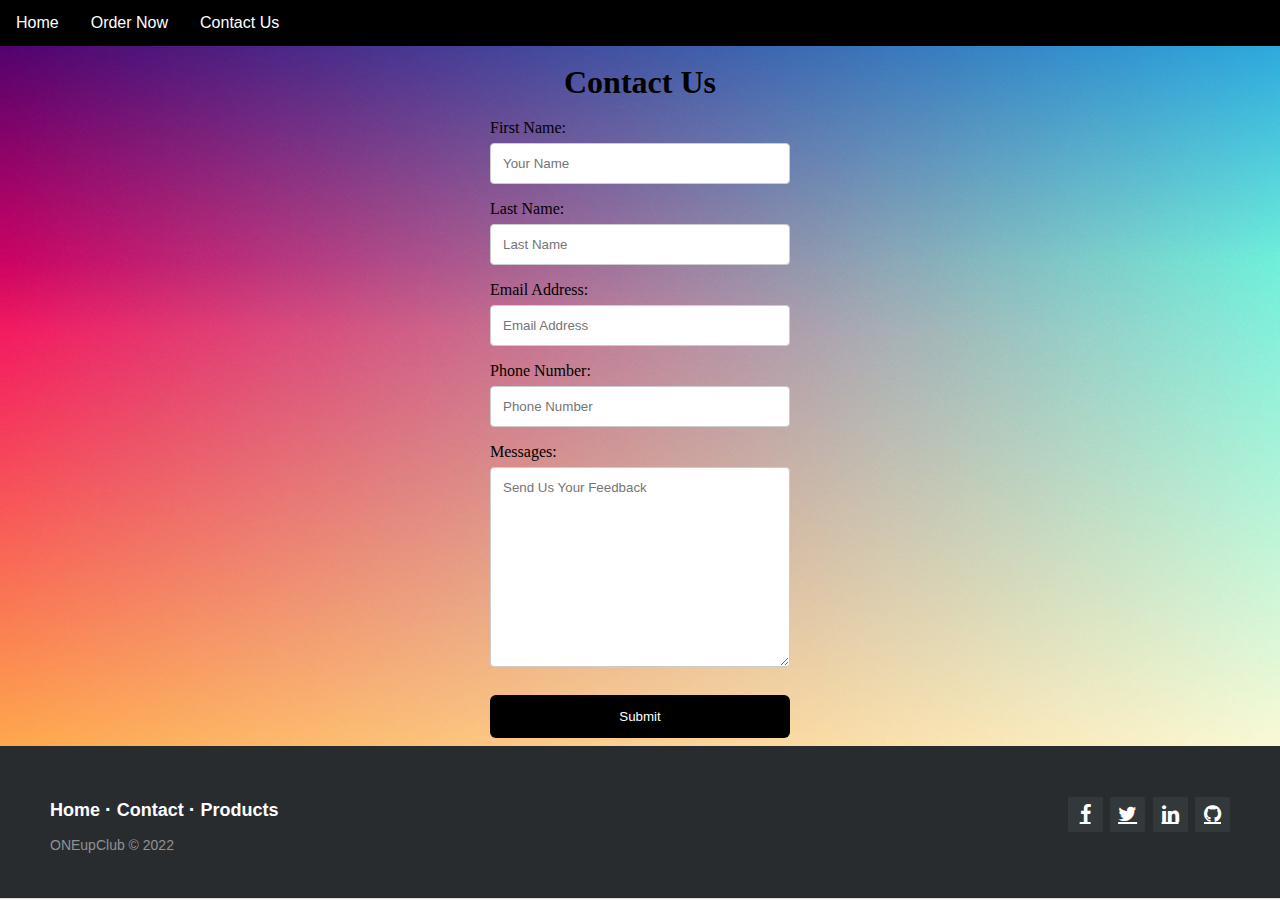
<file: Contact/Contact.html>
<!DOCTYPE html>
<html lang="en">
  <head>
    <meta charset="UTF-8" />
    <meta http-equiv="X-UA-Compatible" content="IE=edge" />
    <meta name="viewport" content="width=device-width, initial-scale=1.0" />
    <link href="Contact.css" rel="stylesheet" type="text/css" />
    <title>Contact</title>
  </head>
  <body>
    <nav>
      <ul>
        <li><a href="/Home/index.html">Home</a></li>
        <li><a href="/Order/OrderNow.html">Order Now</a></li>
        <li><a href="/Contact/Contact.html">Contact Us</a></li>
      </ul>
    </nav>
    <div class="Container">
      <div style="text-align: center">
        <br />
        <h1>Contact Us</h1>
        <br />
      </div>

      <!--Contact-->
      <div class="Contact">
        <form class="Form">
          <label for="fname">First Name:</label
          ><input
            type="text"
            id="fname"
            name="firstname"
            placeholder="Your Name"
          />

          <label for="lname">Last Name:</label>
          <input
            type="text"
            id="lname"
            name="lastname"
            placeholder="Last Name"
          />

          <label for="email">Email Address:</label>
          <input
            type="text"
            id="email"
            name="Email"
            placeholder="Email Address"
          />

          <label for="phone">Phone Number:</label>
          <input
            type="text"
            id="phone"
            name="phone"
            placeholder="Phone Number"
          />

          <label for="Messages">Messages:</label>
          <textarea
            id="Messages"
            name="Message"
            placeholder="Send Us Your Feedback"
            style="height: 200px"
          ></textarea>

          <input type="submit" value="Submit" />
        </form>
      </div>
    </div>

    <link rel="stylesheet" href="https://cdnjs.cloudflare.com/ajax/libs/font-awesome/4.7.0/css/font-awesome.min.css">
<div class="Footer">
  <div>
      <footer class="footer-distributed">
          <div class="footer-right">
              <a href="https://www.facebook.com/" class="fa fa-facebook"></a>
              <a href="https://twitter.com/" class="fa fa-twitter"></a>
              <a href="https://www.linkedin.com/"class="fa fa-linkedin"></a>
              <a href="https://github.com/login" class="fa fa-github"></a>
          </div>
          
      <div class="footer-left">
        <p class="footer-links">
          <a class="link-1" href="#">Home</a>
          <a href="/contact/contact.html">Contact</a>
          <a href="/order/order.html">Products</a>
        </p>

        <p>ONEupClub &copy; 2022</p>
      </div>
    </footer>
    </a>
  </div>
</div>
</div>
    </footer>
  </body>
</html>
</file>
<file: Contact/Contact.css>
/* CONTACT PAGE */
* {
  margin: 0;
  padding: 0;
  box-sizing: border-box;
}
li {
  float: left;
}

li a {
  display: block;
  color: white;
  text-align: center;
  padding: 14px 16px;
  text-decoration: none;
  font-family: sans-serif;
}

ul {
  list-style-type: none;
  margin: 0;
  padding: 0;
  width: 100vw;
  overflow: hidden;
  background-color: black;
}

/* how i made my logo in the nav*/
.Logo {
  vertical-align: middle;
  width: 50px;
  height: 50px;
  border-radius: 50%;
  float: right;
}

nav {
  display: flex;
}

input[type="text"],
select {
  width: 100%;
  padding: 12px 20px;
  margin: 8px 0;
  display: inline-block;
  border: 1px solid #ccc;
  border-radius: 6px;
  box-sizing: border-box;
}

/*making the background for contact page*/
.Container {
  background-image: url("/Images2/contactbackground.png");
  height: 700px;
  background-position: bottom;
  background-repeat: no-repeat;
  background-size: cover;
  position: relative;
}

/* for the submit button */
input[type="submit"] {
  width: 100%;
  background-color: black;
  color: white;
  padding: 14px 20px;
  margin: 8px 0;
  border: none;
  border-radius: 6px;
  cursor: pointer;
}

input[type="submit"]:hover {
  background-color: lightcoral;
}

.Form {
  max-width: 300px;
}

/*To Center the contact page*/
.Contact {
  display: flex;
  justify-content: center;
  align-items: center;
}

/*for the message box*/
input[type="text"],
select,
textarea {
  font-family: sans-serif;
  width: 100%;
  padding: 12px;
  border: 1px solid #ccc;
  border-radius: 4px;
  box-sizing: border-box;
  margin-top: 6px;
  margin-bottom: 16px;
  resize: vertical;
}
/* ----------------------Footer------------------------ */
/* And also social media */

.footer-distributed {
  background-color: #292c2f; /*changes the background color of the footer*/
  box-shadow: 0 1px 1px 0 rgba(0, 0, 0, 0.12);
  box-sizing: border-box;
  width: 100%;
  text-align: left;
  font: normal 16px sans-serif;
  padding: 45px 50px;
}

.footer-distributed .footer-left p {
  color: #8f9296;
  font-size: 14px;
  margin: 0;
}
/* Footer links */

.footer-distributed p.footer-links {
  font-size: 18px;
  font-weight: bold;
  color: #ffffff;
  margin: 0 0 10px;
  padding: 0;
  transition: ease 0.25s;
}

.footer-distributed p.footer-links a {
  display: inline-block;
  line-height: 1.8;
  text-decoration: none;
  color: inherit;
  transition: ease 0.25s;
}

.footer-distributed .footer-links a:before {
  content: "·";
  font-size: 20px;
  left: 0;
  color: #fff;
  display: inline-block;
  padding-right: 5px;
}

.footer-distributed .footer-links .link-1:before {
  content: none;
}

.footer-distributed .footer-right {
  float: right;
  margin-top: 6px;
  max-width: 180px;
}

.footer-distributed .footer-right a {
  display: inline-block;
  width: 35px;
  height: 35px;
  background-color: #33383b;
  border-radius: 2px;
  font-size: 20px;
  color: #ffffff;
  text-align: center;
  line-height: 35px;
  margin-left: 3px;
  transition: all 0.25s;
}

.footer-distributed .footer-right a:hover {
  transform: scale(1.1);
  -webkit-transform: scale(1.1);
}

.footer-distributed p.footer-links a:hover {
  text-decoration: underline;
}
</file>
